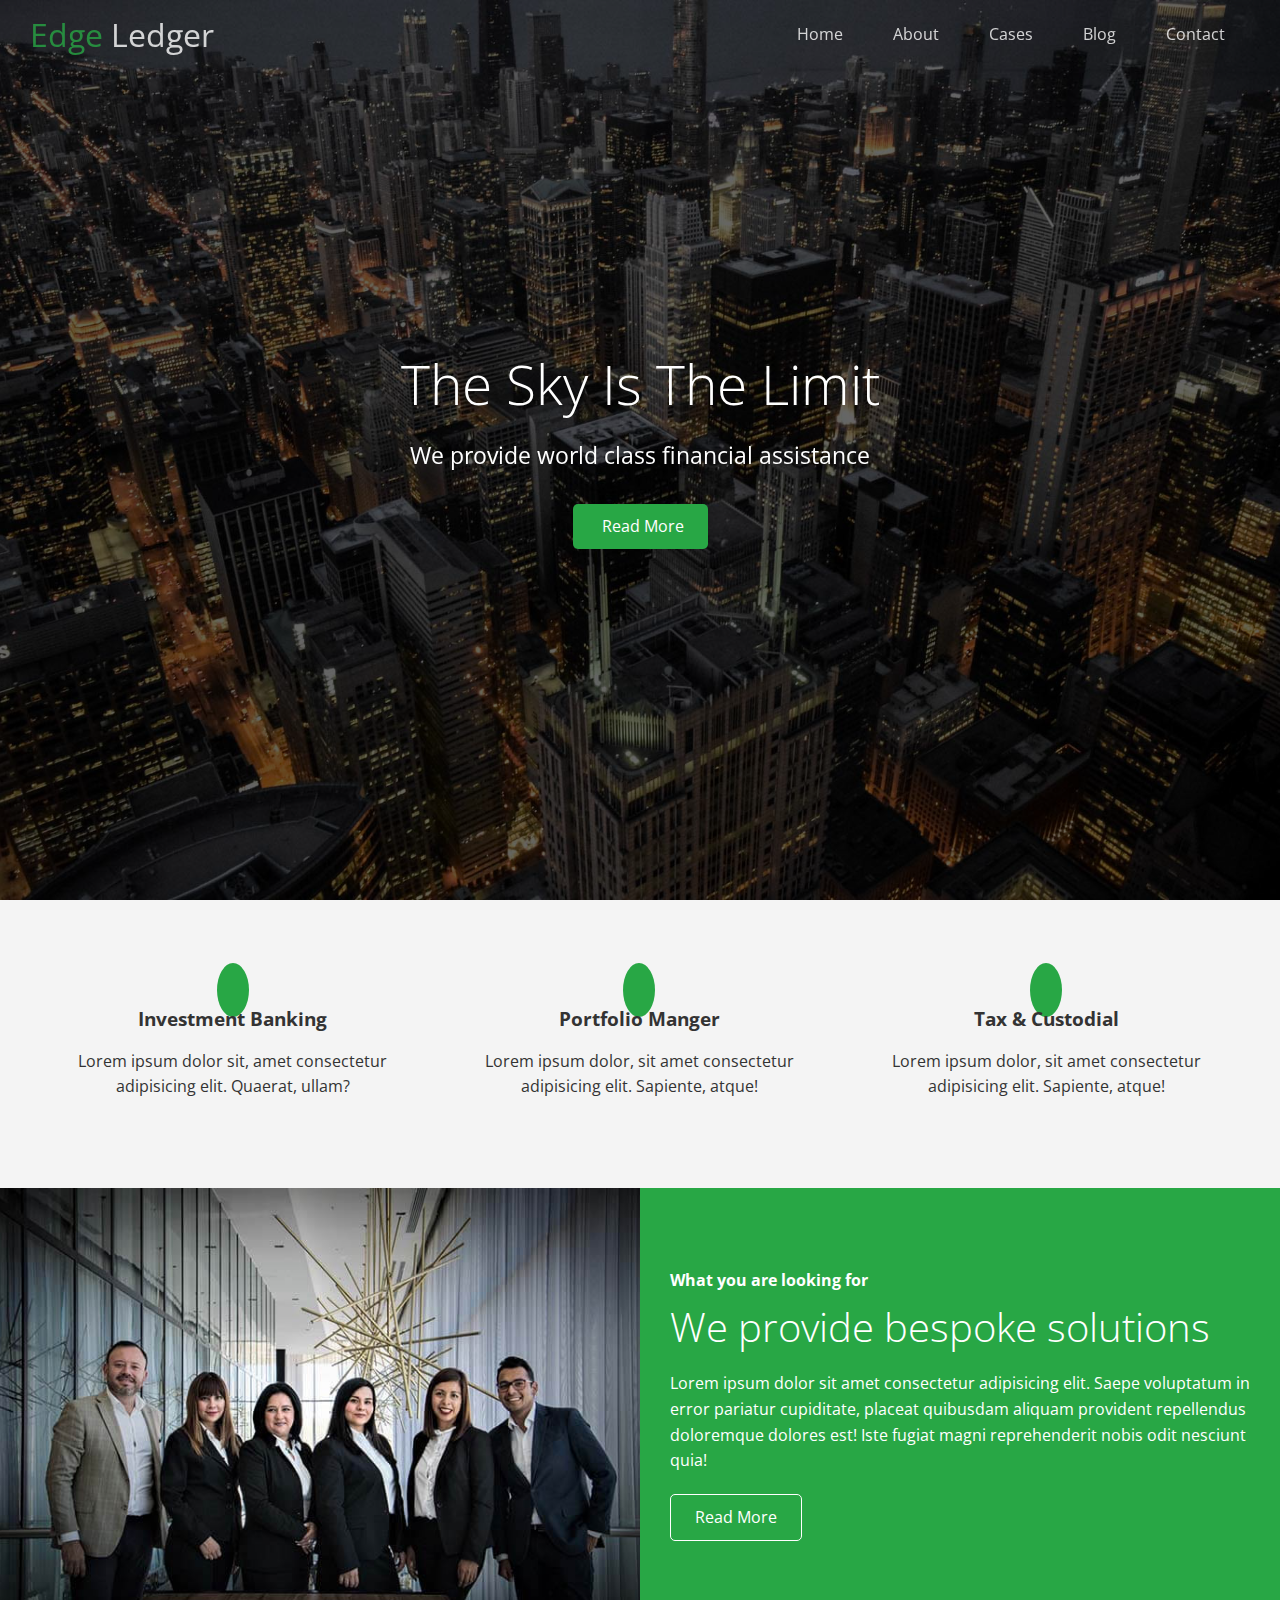
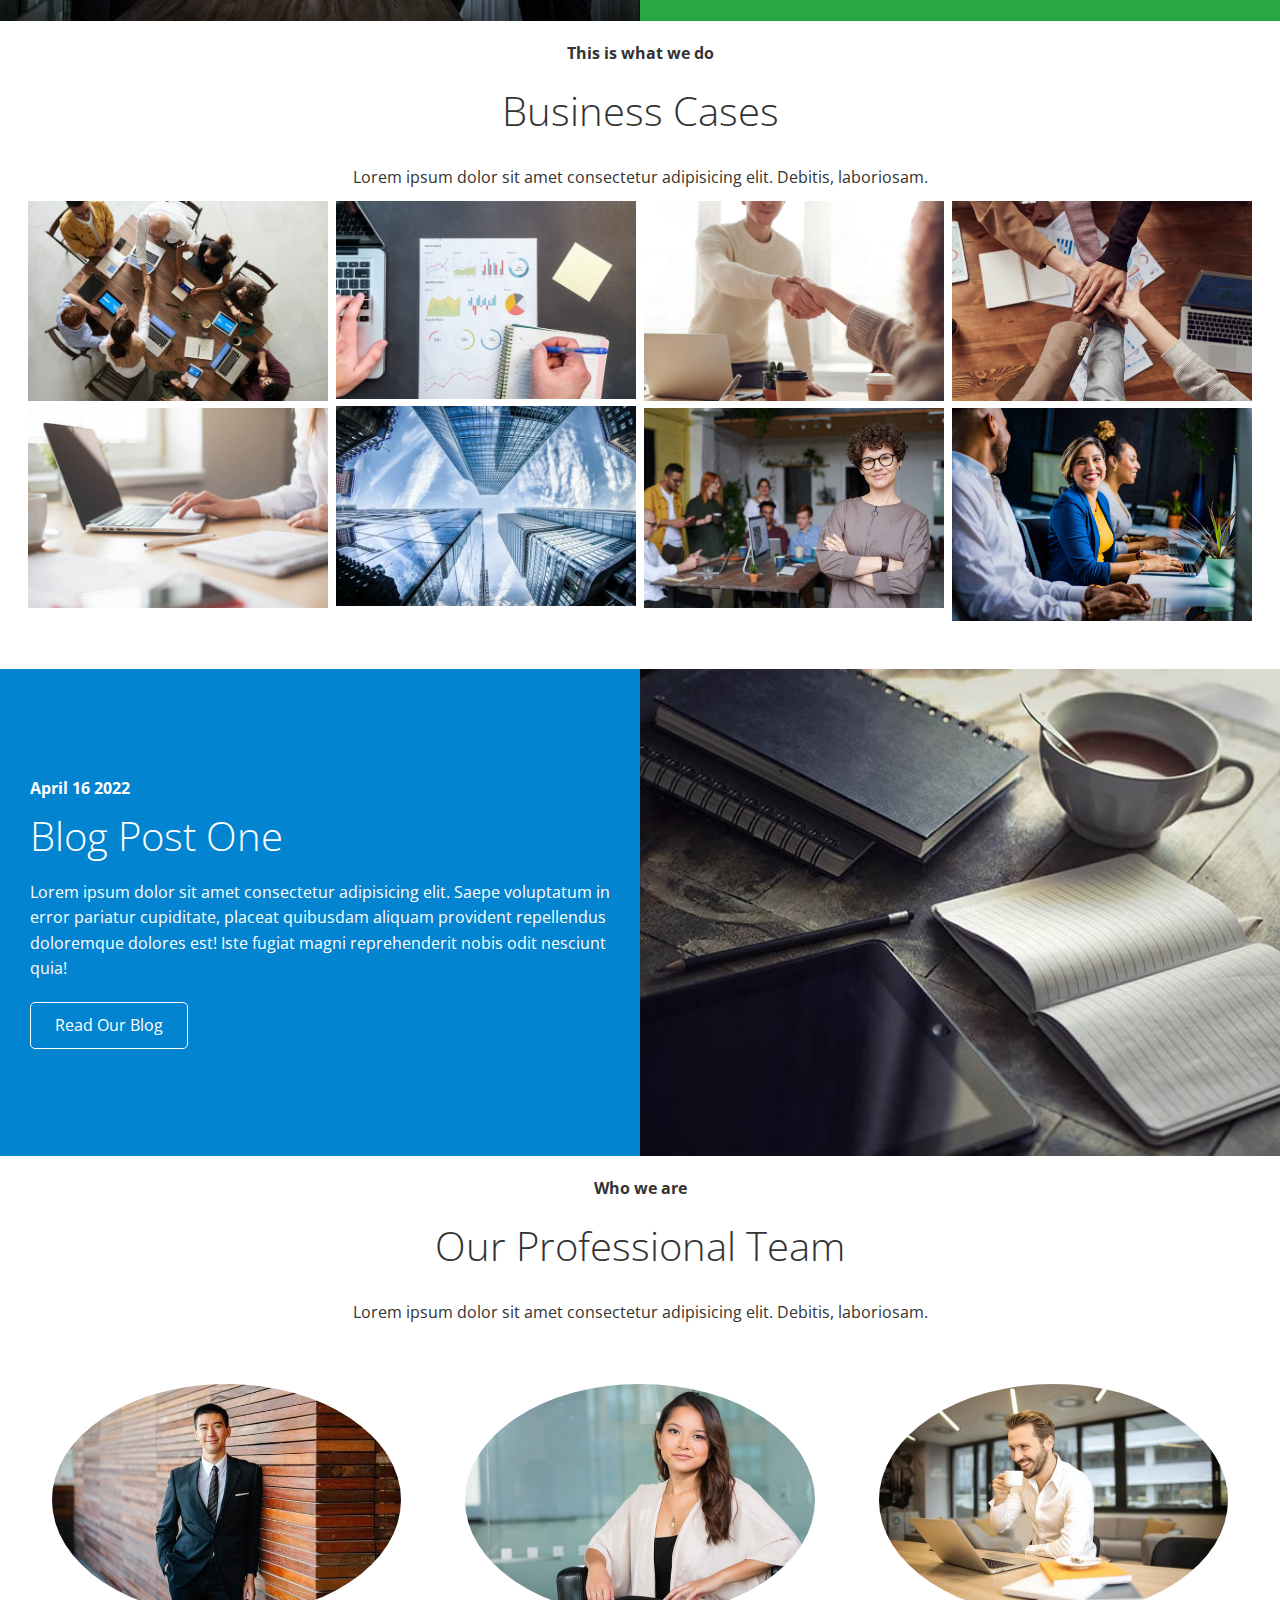
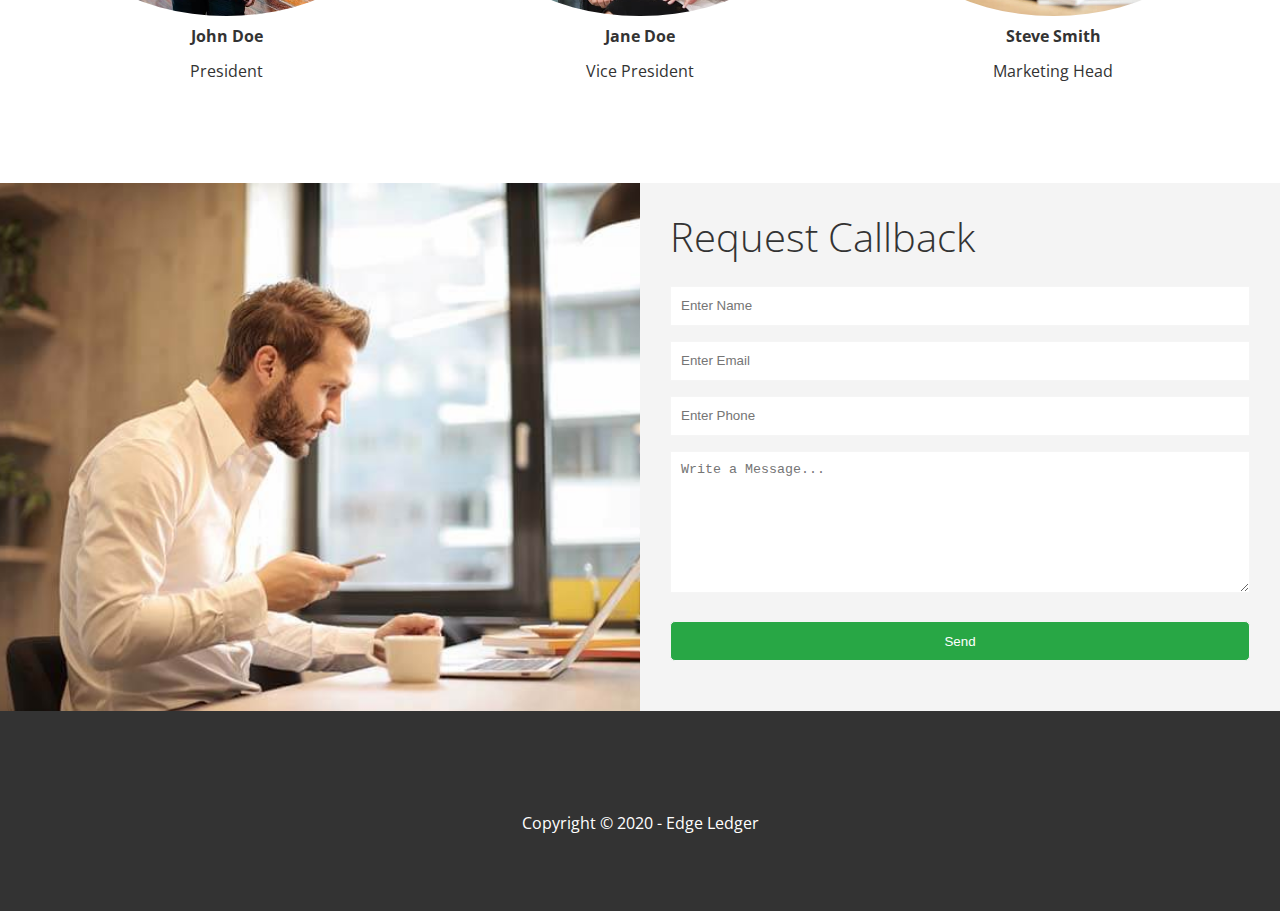
<file: index.html>
<!DOCTYPE html>
<html lang="en">

<head>
    <meta charset="UTF-8">
    <meta http-equiv="X-UA-Compatible" content="IE=edge">
    <meta name="viewport" content="width=device-width, initial-scale=1.0">
    <title>EdgeLedger</title>
    <!-- Font awsome -->
    <link rel="stylesheet" href="https://cdnjs.cloudflare.com/ajax/libs/font-awesome/6.2.0/css/all.min.css"
        integrity="sha512-xh6O/CkQoPOWDdYTDqeRdPCVd1SpvCA9XXcUnZS2FmJNp1coAFzvtCN9BmamE+4aHK8yyUHUSCcJHgXloTyT2A=="
        crossorigin="anonymous" referrerpolicy="no-referrer" />
    <!-- Favicon -->
    <link rel="shortcut icon" type="image/x-icon" href="favicon.ico">
    <!-- CSS Files -->
    <link rel="stylesheet" href="css/lightbox.min.css">
    <link rel="stylesheet" href="css/utilities.css">
    <link rel="stylesheet" href="css/style.css">
</head>

<body id="home">
    <!-- Header Start -->
    <header class="hero">
        <!-- Navbar start -->
        <div id="navbar" class="navbar top">
            <h1 class="logo">
                <span class="text-primary"><i class="fas fa-book-open"></i> Edge</span> Ledger
            </h1>
            <ul>
                <li><a href="#home">Home</a></li>
                <li><a href="#about">About</a></li>
                <li><a href="#cases">Cases</a></li>
                <li><a href="#blog">Blog</a></li>
                <li><a href="#contact">Contact</a></li>
            </ul>
        </div>
        <!-- Navbar end -->
        <!-- Content start -->
        <div class="content">
            <h1>The Sky Is The Limit</h1>
            <p>We provide world class financial assistance</p>
            <a href="#about" class="btn"><i class="fas fa-chevron-right"></i>Read More</a>
        </div>
        <!-- Content end -->
    </header>
    <!-- Header End -->
    <!-- Main Content start -->
    <main>
        <!-- About Icons Start -->
        <section id="about" class="icons bg-light">
            <div class="flex-items">
                <div>
                    <i class="fas fa-university fa-2x"></i>
                    <div>
                        <h3>Investment Banking</h3>
                        <p>Lorem ipsum dolor sit, amet consectetur adipisicing elit. Quaerat, ullam?</p>
                    </div>
                </div>
                <div>
                    <i class="fas fa-book-reader fa-2x"></i>
                    <div>
                        <h3>Portfolio Manger</h3>
                        <p>Lorem ipsum dolor, sit amet consectetur adipisicing elit. Sapiente, atque!</p>
                    </div>
                </div>
                <div>
                    <i class="fas fa-pencil-alt fa-2x"></i>
                    <div>
                        <h3>Tax & Custodial</h3>
                        <p>Lorem ipsum dolor, sit amet consectetur adipisicing elit. Sapiente, atque!</p>
                    </div>
                </div>

            </div>
        </section>
        <!-- About Icons End -->
        <!-- About Solutions Start -->
        <section class="solutions flex-columns">
            <div class="row">
                <div class="colomn">
                    <div class="colomn-1">
                        <img src="./img/home/people.jpg" alt="People img">
                    </div>
                </div>
                <div class="colomn">
                    <div class="colomn-2 bg-primary">
                        <h4>What you are looking for</h4>
                        <h2>We provide bespoke solutions</h2>
                        <p>Lorem ipsum dolor sit amet consectetur adipisicing elit. Saepe voluptatum in error pariatur
                            cupiditate, placeat quibusdam aliquam provident repellendus doloremque dolores est! Iste
                            fugiat magni reprehenderit nobis odit nesciunt quia!</p>
                        <a href="#" class="btn btn-outline"><i class="fas fa-chevron-right"></i> Read More</a>
                    </div>
                </div>
            </div>
        </section>
        <!-- About Solutions End -->
        <!-- Cases Section Start -->
        <section id="cases" class="cases flex-grid section-padding">
            <header class="section-header">
                <h4>This is what we do</h4>
                <h2>Business Cases</h2>
                <p>Lorem ipsum dolor sit amet consectetur adipisicing elit. Debitis, laboriosam.</p>
                <div class="row">
                    <div class="colomn">
                        <a href="img/cases/cases1.jpg" data-lightbox="cases"
                            data-title="Lorem ipsum dolor sit amet consectetur adipisicing elit. Debitis, laboriosam.">
                            <img src="./img/cases/cases1.jpg" alt="">
                        </a>
                        <a href="img/cases/cases2.jpg" data-lightbox="cases"
                            data-title="Lorem ipsum dolor sit amet consectetur adipisicing elit. Debitis, laboriosam.">
                            <img src="./img/cases/cases2.jpg" alt="">
                        </a>
                    </div>
                    <div class="colomn">
                        <a href="img/cases/cases3.jpg" data-lightbox="cases"
                            data-title="Lorem ipsum dolor sit amet consectetur adipisicing elit. Debitis, laboriosam.">
                            <img src="./img/cases/cases3.jpg" alt="">
                        </a>
                        <a href="img/cases/cases4.jpg" data-lightbox="cases"
                            data-title="Lorem ipsum dolor sit amet consectetur adipisicing elit. Debitis, laboriosam.">
                            <img src="./img/cases/cases4.jpg" alt="">
                        </a>
                    </div>
                    <div class="colomn">
                        <a href="img/cases/cases5.jpg" data-lightbox="cases"
                            data-title="Lorem ipsum dolor sit amet consectetur adipisicing elit. Debitis, laboriosam.">
                            <img src="./img/cases/cases5.jpg" alt="">
                        </a>
                        <a href="img/cases/cases6.jpg" data-lightbox="cases"
                            data-title="Lorem ipsum dolor sit amet consectetur adipisicing elit. Debitis, laboriosam.">
                            <img src="./img/cases/cases6.jpg" alt="">
                        </a>
                    </div>
                    <div class="colomn">
                        <a href="img/cases/cases7.jpg" data-lightbox="cases"
                            data-title="Lorem ipsum dolor sit amet consectetur adipisicing elit. Debitis, laboriosam.">
                            <img src="./img/cases/cases7.jpg" alt="">
                        </a>
                        <a href="img/cases/cases8.jpg" data-lightbox="cases"
                            data-title="Lorem ipsum dolor sit amet consectetur adipisicing elit. Debitis, laboriosam.">
                            <img src="./img/cases/cases8.jpg" alt="">
                        </a>
                    </div>
                </div>
            </header>
        </section>
        <!-- Cases Section End -->
        <!-- Blog Section Start -->
        <section id="blog" class="blog flex-columns flex-reverse">
            <div class="row">
                <div class="colomn">
                    <div class="colomn-1">
                        <img src="./img/home/blog.jpg" alt="People img">
                    </div>
                </div>
                <div class="colomn">
                    <div class="colomn-2 bg-secondary">
                        <h4>April 16 2022</h4>
                        <h2>Blog Post One</h2>
                        <p>Lorem ipsum dolor sit amet consectetur adipisicing elit. Saepe voluptatum in error pariatur
                            cupiditate, placeat quibusdam aliquam provident repellendus doloremque dolores est! Iste
                            fugiat magni reprehenderit nobis odit nesciunt quia!</p>
                        <a href="blog.html" class="btn btn-outline"><i class="fas fa-chevron-right"></i> Read Our
                            Blog</a>
                    </div>
                </div>
            </div>
        </section>
        <!-- Blog Section End -->
        <!-- Team Section Start -->
        <section id="team" class="cases flex-grid section-padding">
            <header class="section-header">
                <h4>Who we are</h4>
                <h2>Our Professional Team</h2>
                <p>Lorem ipsum dolor sit amet consectetur adipisicing elit. Debitis, laboriosam.</p>
            </header>
            <div class="flex-items">
                <div>
                    <img src="./img/team/person1.jpg" alt="John Doe">
                    <h4>John Doe</h4>
                    <p>President</p>
                </div>
                <div>
                    <img src="./img/team/person2.jpg" alt="Jane Doe">
                    <h4>Jane Doe</h4>
                    <p>Vice President</p>
                </div>
                <div>
                    <img src="./img/team/person3.jpg" alt="Steve Smith">
                    <h4>Steve Smith</h4>
                    <p>Marketing Head</p>
                </div>

            </div>
        </section>
        <!-- Team Section End -->
        <!-- Contact Form Start-->
        <section id="contact" class="contact flex-columns">
            <div class="row">
                <div class="colomn">
                    <div class="colomn-1">
                        <img src="./img/home/contact.jpg" alt="contact img">
                    </div>
                </div>
                <div class="colomn">
                    <div class="colomn-2 bg-light">
                        <h2>Request Callback</h2>
                        <form action="https://formsubmit.co/97620e121488fea892343638cbc45d67" method="POST"
                            class="callback-form">
                            <div class="form-control">
                                <label for="name"></label>
                                <input type="text" name="Name" id="name" placeholder="Enter Name" required>
                            </div>
                            <div class="form-control">
                                <label for="email"></label>
                                <input type="email" name="Email" id="email" placeholder="Enter Email" required>
                            </div>
                            <div class="form-control">
                                <label for="phone"></label>
                                <input type="number" name="Phone" id="phone" placeholder="Enter Phone" required>
                            </div>
                            <textarea name="Message" id="message" cols="30" rows="8"
                                placeholder="Write a Message..."></textarea>
                            <input type="submit" value="Send" id="submit" class="btn">
                        </form>
                    </div>
                </div>
            </div>
        </section>
        <!-- Contact Form End-->
    </main>
    <!-- Main Content end -->
    <!-- Footer Start -->
    <footer class="footer bg-dark">
        <div class="social">
            <a target="_blank" href="https://www.facebook.com/mohamedelkashef15">
                <i class="fab fa-facebook fa-2x"></i>
            </a>
            <a target="_blank" href="https://www.linkedin.com/in/mohamedelkashef/">
                <i class="fab fa-linkedin fa-2x"></i>
            </a>
            <a target="_blank" href="https://www.youtube.com/c/MohamedElkashef15/">
                <i class="fab fa-youtube fa-2x"></i>
            </a>
            <a target="_blank" href="https://www.instagram.com/mohamedelkashef15/">
                <i class="fab fa-instagram fa-2x"></i>
            </a>
            <a target="_blank" href="https://github.com/mohamedelkashef15">
                <i class="fab fa-github fa-2x"></i>
            </a>
        </div>
        <p>Copyright &copy; 2020 - Edge Ledger</p>
    </footer>
    <!-- Footer End -->

    <!-- JavaScript -->
    <script src="./js/script.js"></script>
    <script src="js/lightbox.min.js"></script>
</body>

</html>
</file>
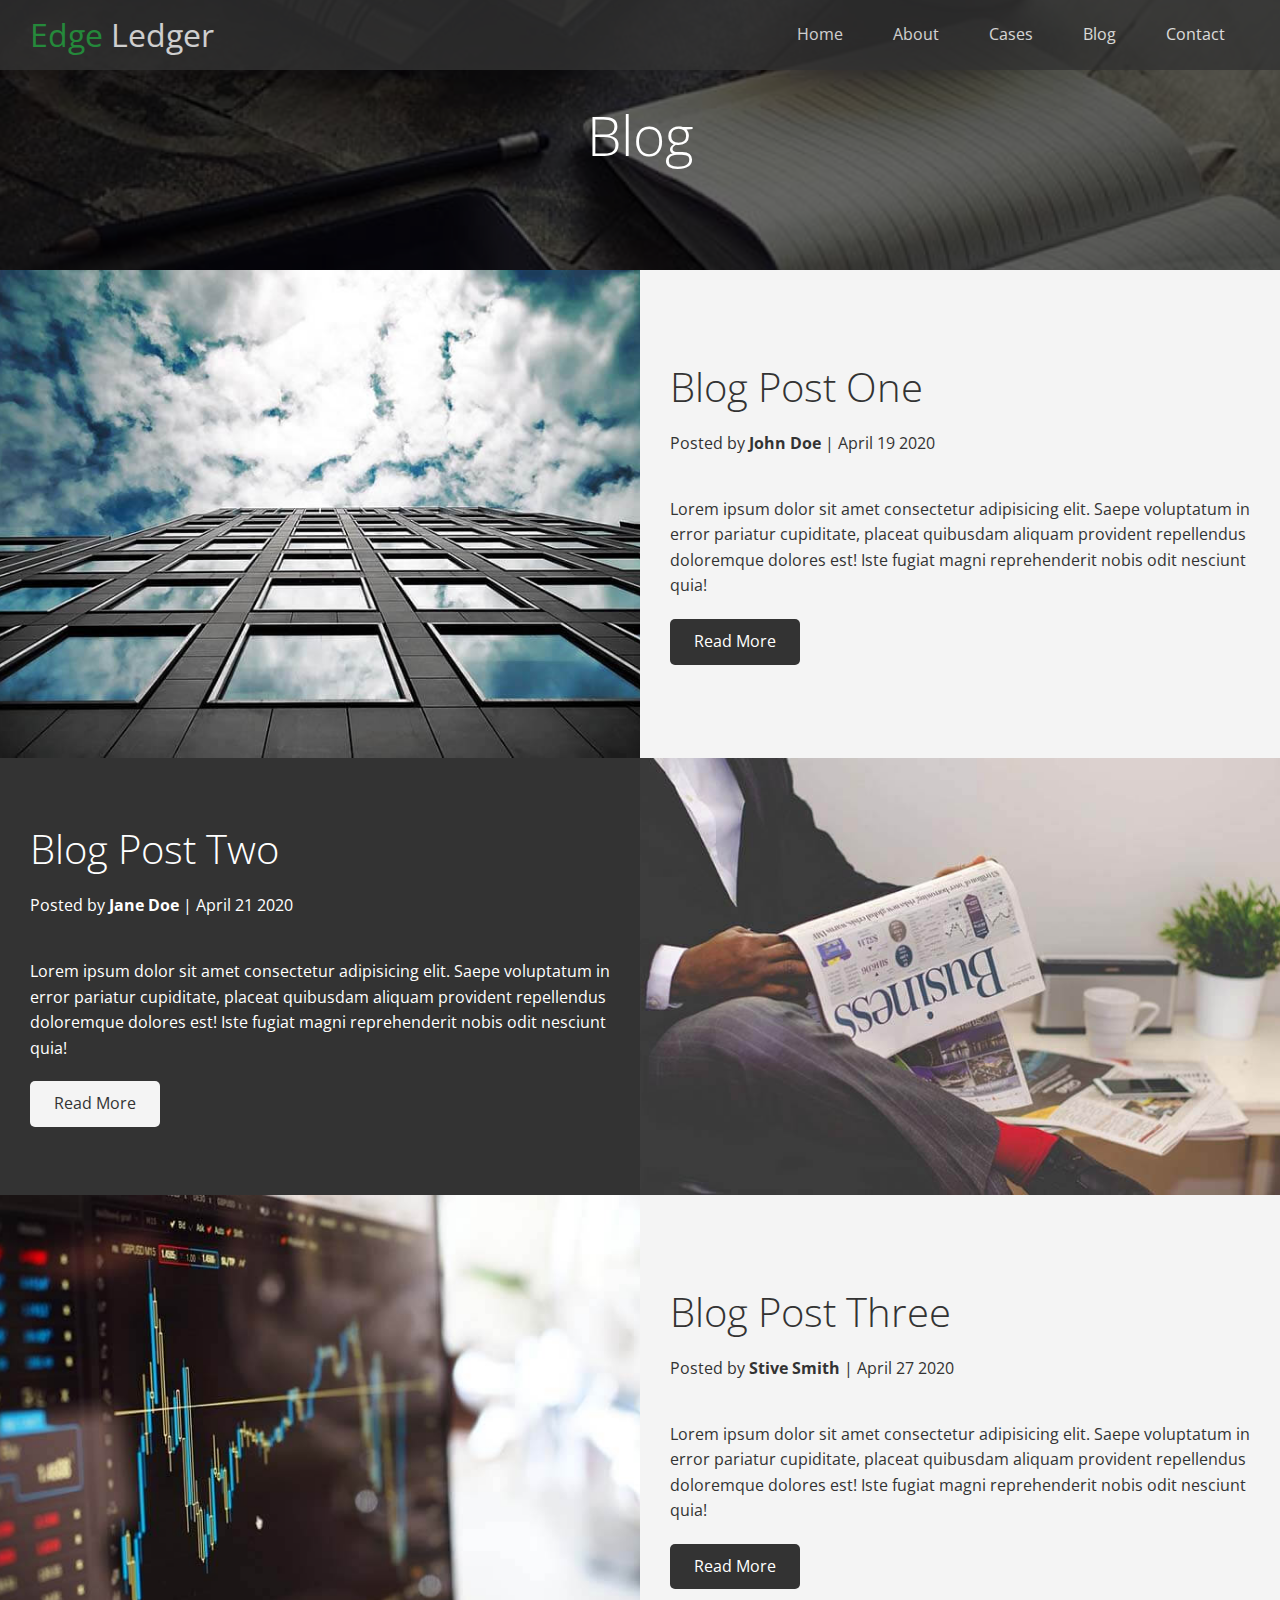
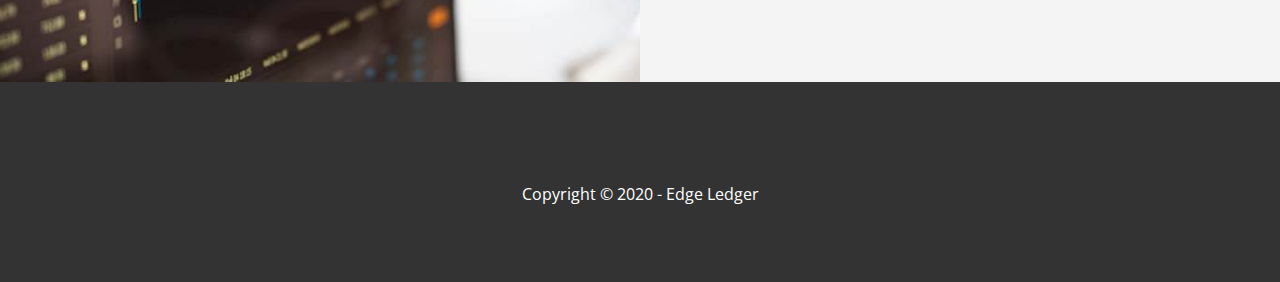
<file: blog.html>
<!DOCTYPE html>
<html lang="en">

<head>
    <meta charset="UTF-8">
    <meta http-equiv="X-UA-Compatible" content="IE=edge">
    <meta name="viewport" content="width=device-width, initial-scale=1.0">
    <title>Blog</title>
    <!-- Font awsome -->
    <link rel="stylesheet" href="https://cdnjs.cloudflare.com/ajax/libs/font-awesome/6.2.0/css/all.min.css"
        integrity="sha512-xh6O/CkQoPOWDdYTDqeRdPCVd1SpvCA9XXcUnZS2FmJNp1coAFzvtCN9BmamE+4aHK8yyUHUSCcJHgXloTyT2A=="
        crossorigin="anonymous" referrerpolicy="no-referrer" />
    <!-- CSS Files -->
    <link rel="stylesheet" href="css/utilities.css">
    <link rel="stylesheet" href="css/style.css">
</head>

<body id="home">
    <!-- Header Start -->
    <header class="hero blog">
        <!-- Navbar start -->
        <div id="navbar" class="navbar">
            <h1 class="logo">
                <span class="text-primary"><i class="fas fa-book-open"></i> Edge</span> Ledger
            </h1>
            <ul>
                <li><a href="index.html">Home</a></li>
                <li><a href="index.html#about">About</a></li>
                <li><a href="index.html#cases">Cases</a></li>
                <li><a href="index.html#blog">Blog</a></li>
                <li><a href="index.html#contact">Contact</a></li>
            </ul>
        </div>
        <!-- Navbar end -->
        <!-- Content start -->
        <div class="content">
            <h1>Blog</h1>
        </div>
        <!-- Content end -->
    </header>
    <!-- Header End -->
    <!-- Main Content start -->
    <main>
        <article class="flex-columns">
            <div class="row">
                <div class="colomn">
                    <div class="colomn-1">
                        <img src="./img/blog/blog1.jpg" alt="People img">
                    </div>
                </div>
                <div class="colomn">
                    <div class="colomn-2 bg-light">
                        <h2>Blog Post One</h2>
                        <p><i class="fas fa-user"></i> Posted by <strong>John Doe</strong> | April 19 2020</p>
                        <p>Lorem ipsum dolor sit amet consectetur adipisicing elit. Saepe voluptatum in error pariatur
                            cupiditate, placeat quibusdam aliquam provident repellendus doloremque dolores est! Iste
                            fugiat magni reprehenderit nobis odit nesciunt quia!</p>
                        <a href="post.html" class="btn btn-dark"><i class="fas fa-chevron-right"></i> Read More</a>
                    </div>
                </div>
            </div>
        </article>
        <!-- Article 2 -->
        <article class="flex-columns flex-reverse">
            <div class="row">
                <div class="colomn">
                    <div class="colomn-1">
                        <img src="./img/blog/blog2.jpg" alt="People img">
                    </div>
                </div>
                <div class="colomn">
                    <div class="colomn-2 bg-dark">
                        <h2>Blog Post Two</h2>
                        <p><i class="fas fa-user"></i> Posted by <strong>Jane Doe</strong> | April 21 2020</p>
                        <p>Lorem ipsum dolor sit amet consectetur adipisicing elit. Saepe voluptatum in error pariatur
                            cupiditate, placeat quibusdam aliquam provident repellendus doloremque dolores est! Iste
                            fugiat magni reprehenderit nobis odit nesciunt quia!</p>
                        <a href="post.html" class="btn btn-light"><i class="fas fa-chevron-right"></i> Read More</a>
                    </div>
                </div>
            </div>
        </article>
        <!-- Article 3 -->
        <article class="flex-columns">
            <div class="row">
                <div class="colomn">
                    <div class="colomn-1">
                        <img src="./img/blog/blog3.jpg" alt="People img">
                    </div>
                </div>
                <div class="colomn">
                    <div class="colomn-2 bg-light">
                        <h2>Blog Post Three</h2>
                        <p><i class="fas fa-user"></i> Posted by <strong>Stive Smith</strong> | April 27 2020</p>
                        <p>Lorem ipsum dolor sit amet consectetur adipisicing elit. Saepe voluptatum in error pariatur
                            cupiditate, placeat quibusdam aliquam provident repellendus doloremque dolores est! Iste
                            fugiat magni reprehenderit nobis odit nesciunt quia!</p>
                        <a href="post.html" class="btn btn-dark"><i class="fas fa-chevron-right"></i> Read More</a>
                    </div>
                </div>
            </div>
        </article>
        <!-- About Solutions End -->
    </main>
    <!-- Main Content end -->
    <!-- Footer Start -->
    <footer class="footer bg-dark">
        <div class="social">
            <a target="_blank" href="https://www.facebook.com/mohamedelkashef15">
                <i class="fab fa-facebook fa-2x"></i>
            </a>
            <a target="_blank" href="https://www.linkedin.com/in/mohamedelkashef/">
                <i class="fab fa-linkedin fa-2x"></i>
            </a>
            <a target="_blank" href="https://www.youtube.com/c/MohamedElkashef15/">
                <i class="fab fa-youtube fa-2x"></i>
            </a>
            <a target="_blank" href="https://www.instagram.com/mohamedelkashef15/">
                <i class="fab fa-instagram fa-2x"></i>
            </a>
            <a target="_blank" href="https://github.com/mohamedelkashef15">
                <i class="fab fa-github fa-2x"></i>
            </a>
        </div>
        <p>Copyright &copy; 2020 - Edge Ledger</p>
    </footer>
    <!-- Footer End -->
</body>

</html>
</file>
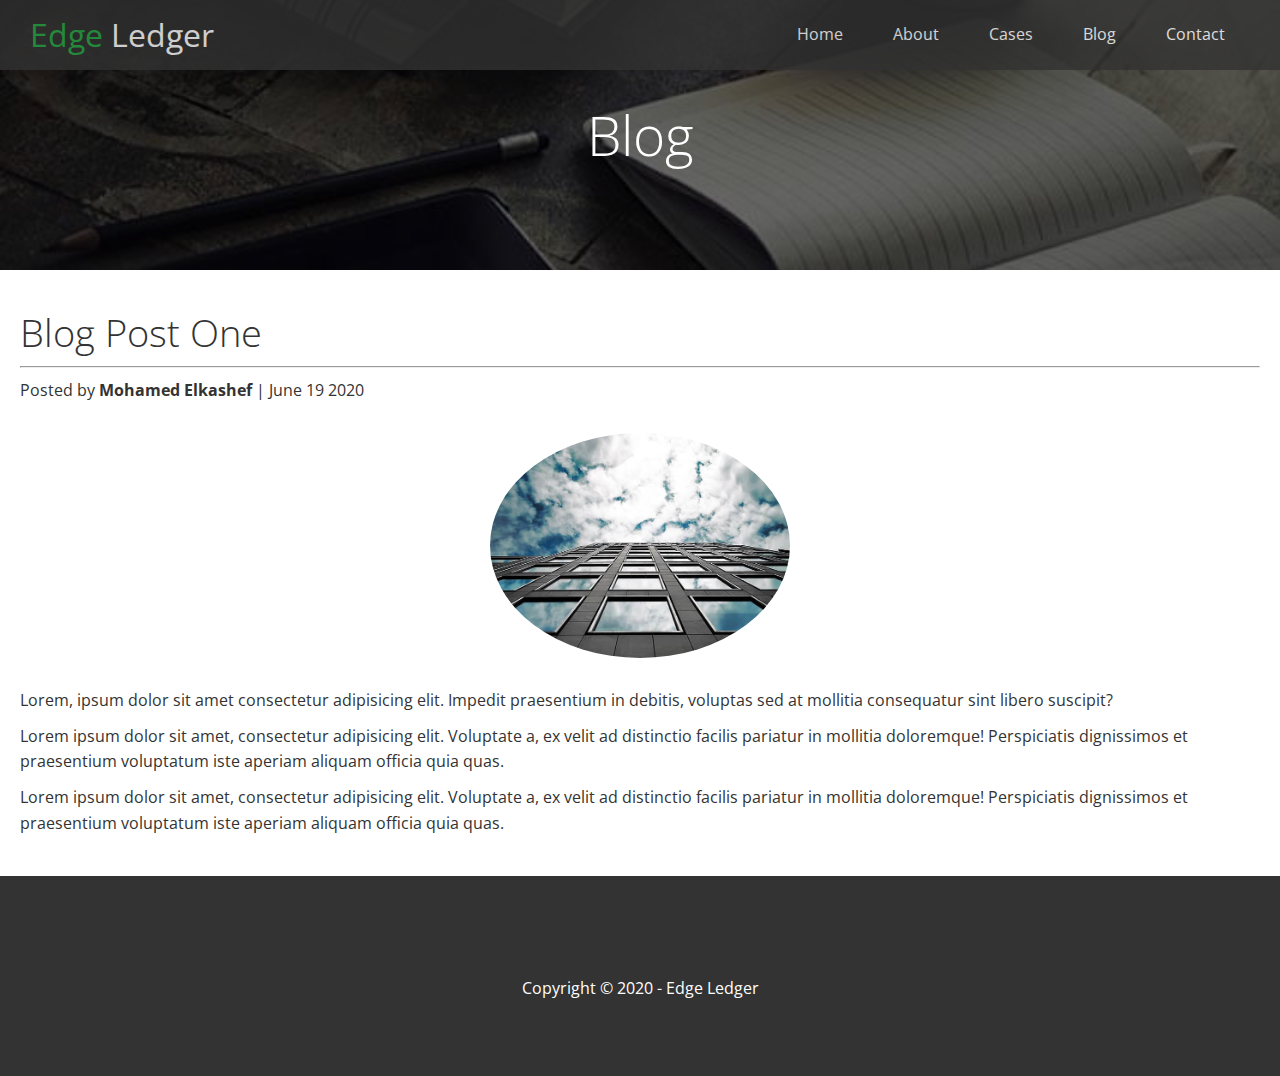
<file: post.html>
<!DOCTYPE html>
<html lang="en">

<head>
    <meta charset="UTF-8">
    <meta http-equiv="X-UA-Compatible" content="IE=edge">
    <meta name="viewport" content="width=device-width, initial-scale=1.0">
    <title>Post One</title>
    <!-- Font awsome -->
    <link rel="stylesheet" href="https://cdnjs.cloudflare.com/ajax/libs/font-awesome/6.2.0/css/all.min.css"
        integrity="sha512-xh6O/CkQoPOWDdYTDqeRdPCVd1SpvCA9XXcUnZS2FmJNp1coAFzvtCN9BmamE+4aHK8yyUHUSCcJHgXloTyT2A=="
        crossorigin="anonymous" referrerpolicy="no-referrer" />
    <!-- CSS Files -->
    <link rel="stylesheet" href="css/utilities.css">
    <link rel="stylesheet" href="css/style.css">
</head>

<body id="home">
    <!-- Header Start -->
    <header class="hero blog">
        <!-- Navbar start -->
        <div id="navbar" class="navbar">
            <h1 class="logo">
                <span class="text-primary"><i class="fas fa-book-open"></i> Edge</span> Ledger
            </h1>
            <ul>
                <li><a href="index.html">Home</a></li>
                <li><a href="index.html#about">About</a></li>
                <li><a href="index.html#cases">Cases</a></li>
                <li><a href="index.html#blog">Blog</a></li>
                <li><a href="index.html#contact">Contact</a></li>
            </ul>
        </div>
        <!-- Navbar end -->
        <!-- Content start -->
        <div class="content">
            <h1>Blog</h1>
        </div>
        <!-- Content end -->
    </header>
    <!-- Header End -->
    <!-- Main Content start -->
    <main>
        <section id="post">
            <h2>Blog Post One</h2>
            <hr>
            <p><i class="fas fa-user"></i> Posted by <strong>Mohamed Elkashef</strong> | June 19 2020</p>
            <img src="./img/blog/blog1.jpg" alt="people images">
            <p>Lorem, ipsum dolor sit amet consectetur adipisicing elit. Impedit praesentium in debitis, voluptas sed at
                mollitia consequatur sint libero suscipit?</p>
            <p>Lorem ipsum dolor sit amet, consectetur adipisicing elit. Voluptate a, ex velit ad distinctio facilis
                pariatur in mollitia doloremque! Perspiciatis dignissimos et praesentium voluptatum iste aperiam aliquam
                officia quia quas.</p>
            <p>Lorem ipsum dolor sit amet, consectetur adipisicing elit. Voluptate a, ex velit ad distinctio facilis
                pariatur in mollitia doloremque! Perspiciatis dignissimos et praesentium voluptatum iste aperiam aliquam
                officia quia quas.</p>
        </section>
    </main>
    <!-- Main Content end -->
    <!-- Footer Start -->
    <footer class="footer bg-dark">
        <div class="social">
            <a target="_blank" href="https://www.facebook.com/mohamedelkashef15">
                <i class="fab fa-facebook fa-2x"></i>
            </a>
            <a target="_blank" href="https://www.linkedin.com/in/mohamedelkashef/">
                <i class="fab fa-linkedin fa-2x"></i>
            </a>
            <a target="_blank" href="https://www.youtube.com/c/MohamedElkashef15/">
                <i class="fab fa-youtube fa-2x"></i>
            </a>
            <a target="_blank" href="https://www.instagram.com/mohamedelkashef15/">
                <i class="fab fa-instagram fa-2x"></i>
            </a>
            <a target="_blank" href="https://github.com/mohamedelkashef15">
                <i class="fab fa-github fa-2x"></i>
            </a>
        </div>
        <p>Copyright &copy; 2020 - Edge Ledger</p>
    </footer>
    <!-- Footer End -->
</body>

</html>
</file>
<file: css/utilities.css>
/* Text Colors */
.text-primary{
    color: #28a745;
}

.text-secondary{
    color: #0284d0;
}

/* button */
.btn{
    cursor: pointer;
    display: inline-block;
    padding: 10px 24px;
    color: #fff;
    background-color: #28a745;
    border: none;
    border-radius: 5px;
}

.btn-primary, .bg-primary{
    background-color: #28a745;
    color: #fff;
}
.btn-secondary, .bg-secondary{
    background-color: #0284d0;
    color: #fff;
}
.btn-dark, .bg-dark{
    background-color: #333;
    color: #fff;
}
.btn-light, .bg-light{
    background-color: #f4f4f4;
    color: #333;
}

.btn:hover{
    opacity: 0.9;
}

.btn-outline{
    background: transparent;
    border: 1px solid #fff;
}

/* Flex items */
.flex-items{
    display: flex;
    text-align: center;
    justify-content: center;
    align-items: center;
    height: 100%;
}

.flex-items > div{
    padding: 3rem 2rem;
}

/* Flex Columns */
.flex-columns.flex-reverse .row{
    flex-direction: row-reverse;
}

.flex-columns .row{
    display: flex;
    width: 100%;
    flex-wrap: wrap;
    
}

.flex-columns .colomn{
    display: flex;
    flex-direction: column;
    flex-basis: 100%;
    flex: 1;
    max-width: 50%;
}

.flex-columns .colomn .colomn-1,
.flex-columns .colomn .colomn-2{
    height: 100%;
}

.flex-columns img{
    object-fit: cover;
    height: 100%;
}

.flex-columns .colomn .colomn-2{
    display: flex;
    flex-direction: column;
    justify-content: center;
    align-items: flex-start;
    padding: 30px;
}

.flex-columns h2{
    font-size: 40px;
    font-weight: 100;
}

.flex-columns h4{
    margin-bottom: 10px;
}

.flex-columns p{
    margin: 20px 0;
}

.section-header{
    display: flex;
    flex-direction: column;
    align-items: center;
    justify-content: center;
    text-align: center;
}

.section-header h2{
    font-size: 40px;
    margin: 20px 0;
}

.section-padding {
    padding: 20px 20px 40px;
}

/* Flex grid */
.flex-grid .row{
    display: flex;
    flex-wrap: wrap;
    padding: 0 4px;
}

.flex-grid .row .colomn{
    flex: 25%;
    flex-wrap: wrap;
    max-width: 25%;
    padding: 0 4px;
}
</file>
<file: css/style.css>
@import url('https://fonts.googleapis.com/css2?family=Open+Sans:wght@300;400&display=swap');

*{
    margin: 0;
    padding: 0;
    box-sizing: border-box;
}

body{
    font-family: 'Open Sans', sans-serif;
    background:#fff;
    color: #333;
    line-height: 1.6;
}

html{
    scroll-behavior: smooth;
}

ul{
    list-style: none;
}

a{
    text-decoration: none;
    color: #333;
}

h1, h2{
    font-weight: 300;
    line-height: 1.2;
}

p{
    margin: 10px 0;
}

img{
    width: 100%;
}

/* Navbar Start */
.navbar{
    display: flex;
    align-items: center;
    justify-content: space-between;
    height: 70px;
    width: 100%;
    opacity: 0.8;
    background: #333;
    position: fixed;
    top: 0;
    color: #fff;
    padding: 0 30px;
}

.navbar ul{
    display: flex;
}

.navbar a{
    color: #fff;
    padding: 10px 20px;
    margin: 0 5px;
}

.navbar a:hover{
    border-bottom: #28a745 2px solid;
}

.navbar.top {
    background: transparent;
}

.logo{
    font-weight: 400;
}

/* Header Content Start */
.hero{
    background: url("../img/home/showcase.jpg") no-repeat center center/cover;
    position: relative;
    height: 100vh;
}

.hero .content{
    display: flex;
    align-items: center;
    justify-content: center;
    height: 100%;
    flex-direction: column;
    color: #fff;
}

.hero .content h1{
    font-size: 55px;
}

.hero .content p{
    font-size: 23px;
    margin: 20px 0 30px;
}

.hero .content a i{
    margin-right: 5px;
}

.hero::before{
    content: '';
    position: absolute;
    top: 0;
    left: 0;
    height: 100%;
    width: 100%;
    background: rgba(0, 0, 0, 0.6);
}

.hero *{
    z-index: 10;
}

.hero.blog{
    height: 30vh;
    background: url("../img/home/blog.jpg") center center/cover no-repeat;
}
/* Header Content End */

/* About Content Start */
.icons{
    padding: 30px;
}

.icons h3{
    font-weight: bold;
    margin-bottom: 15px;
}

.icons i{
    background-color: #28a745;
    padding: 1rem;
    border-radius: 50%;
    margin-bottom: 15px;
    color: #fff;
}
/* About Content End */
/* Cases Start */
.cases img:hover{
    opacity: 0.7;
}
/* Cases End */

/* Team Start */
#team img{
    border-radius: 50%;
}
/* Team End */
/* Contact Start */
.callback-form {
    width: 100%;
    padding: 20px 0;
}

.callback-form label {
    display: block;
    margin-bottom: 5px;
}

.callback-form .form-control{
    margin-bottom: 15px;
}

.callback-form input, textarea{
    width: 100%;
    border: #f5f5f5 1px solid;
    padding: 10px;
}

.callback-form input{
    height: 40px;
}

.callback-form input:focus , textarea:focus{
    outline-color: #28a745;
}

.callback-form .btn {
    padding: 12px 0;
    margin-top: 20px;
}
/* Contact End */
/* Footer Start */
.footer {
    display: flex;
    flex-direction: column;
    justify-content: center;
    align-items: center;
    height: 200px;
}


.footer a {
    color: #fff;
    margin-right: 15px;
    transition: 0.5s;
}

.footer a:hover {
    color: #28a745;
}

/* Footer End */

/* *Responsive Design */
@media(max-width: 768px) {
    .navbar {
        flex-direction: column;
        height: 120px;
        padding:20px;
    }

    .navbar a {
        padding: 10px;
        margin: 0 3px;
    }

    .hero .content h1 {
        font-size: 40px;
    }

    .hero .content p {
        font-size: 15px;
    }

    .flex-items {
        flex-direction: column;
    }

    .flex-columns .colomn, .flex-grid .row .colomn {
        flex: 100%;
        max-width: 100%;
    }

    #team img{
        width: 70%;
    }
}

/* Post style */

#post{
    margin: 40px 20px;
}

#post h2 {
    font-size: 38px;
    margin-bottom: 10px;
}

#post img{
    display: block;
    margin: 30px auto;
    width: 300px;
    border-radius: 50%;
    /* margin: 30px 0; */
}
</file>
